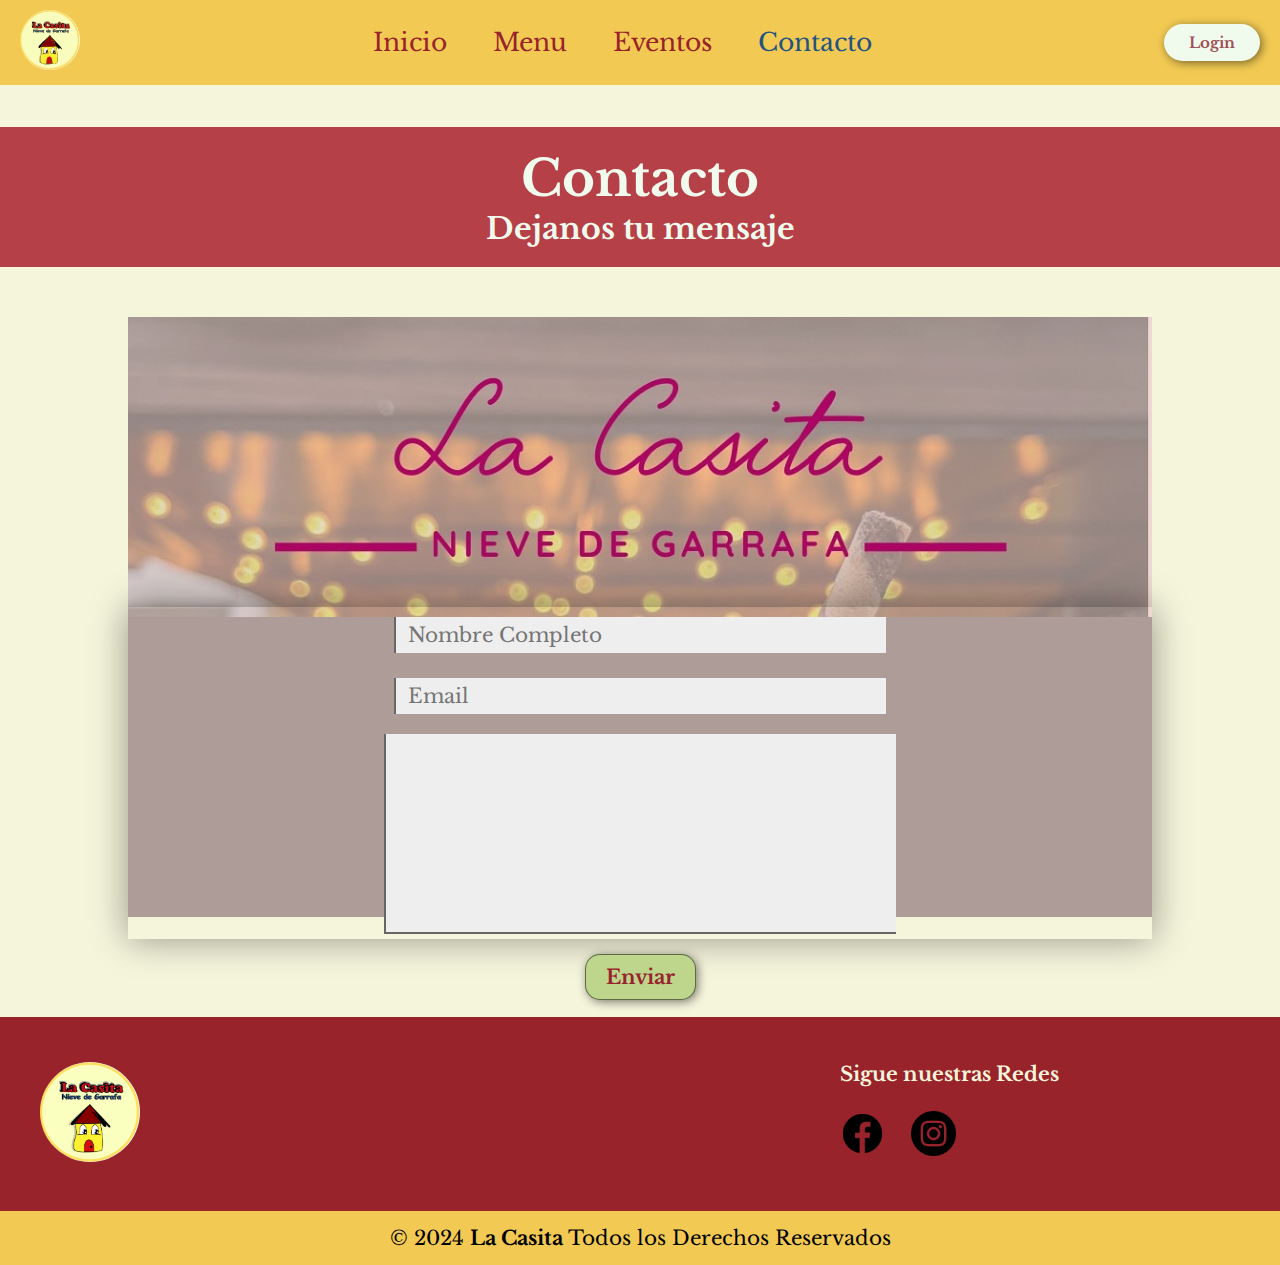
<file: contacto.html>
<!DOCTYPE html>
<html lang="en">
<head>
    <meta charset="UTF-8">
    <meta name="viewport" content="width=device-width, initial-scale=1.0">
    <title>Neveria la Casita</title>
    <link rel="stylesheet" href="styles.css"></head>
    <link rel="icon" href="/img/logo.jpg">

<body>
    
    
        <header class="header">
            <div class="logo">
                <img class="logo1" src="img/logo.svg" alt="Logo de la marca"> 
            </div>
    
            <nav>
                <ul class="nav-links">
                    <li><a href="/index.html" >Inicio</a></li>
                    <li><a href="/menu.html">Menu</a></li>
                    <li><a href="/eventos.html">Eventos</a></li>
                    <li><a href="/contacto.html" class="activo">Contacto</a></li>
                </ul>
            </nav>
    
            <a href="/login.html" class="btn"><button>Login</button></a>        
        </header>
    

    <section class="seccionCon">
        <h2>Contacto</h2>
        <div class="tituloContac">
        
            <h2>
                Contacto
            </h2>
            <h3>Dejanos tu mensaje</h3>
        
        </div>
    
        <div class="contacto">
               
            <form class="formContac" action="">
                    
                <div class="form_input">
                    <input type="text" placeholder="Nombre Completo">
                </div>
                <div class="form_input2">
                    <input type="text" placeholder="Email">
                </div>
                <div>
                    <textarea class="comentarios" name="" id="" cols="30" rows="10"></textarea>
                </div>
            </form>
            <button>Enviar</button>
        </div>
    </section>
    

 <!--Pie de página-->

 <footer class="pie">
    <div class="container">
        <div class="grupo-1">
            <div class="box">
                <figure>
                    <a href="#">
                        <img class="logo1" src="/img/logo.jpg" alt="">
                    </a>
                </figure>
            </div>
            <div class="box">
                <h2></h2>
            </div>
            <div class="box">
                <h2>Sigue nuestras Redes</h2>
                <div class="redSocial">
                    <a href="https://www.facebook.com/LaCasitaStaEduwiges?locale=es_LA"><img class="redes" src="/img/facebook.png" alt="Facebook"></a>
                    <a href="https://www.instagram.com/la_casita_neveria/"><img class="redes" src="/img/instagram.png" alt="Instagram"></a>
                </div>
            </div>
        </div>
        <div class="grupo-2">
            <small>&copy; 2024 <b>La Casita</b> Todos los Derechos Reservados</small>
        </div>
    </div>
</footer>
    
</body>
</file>
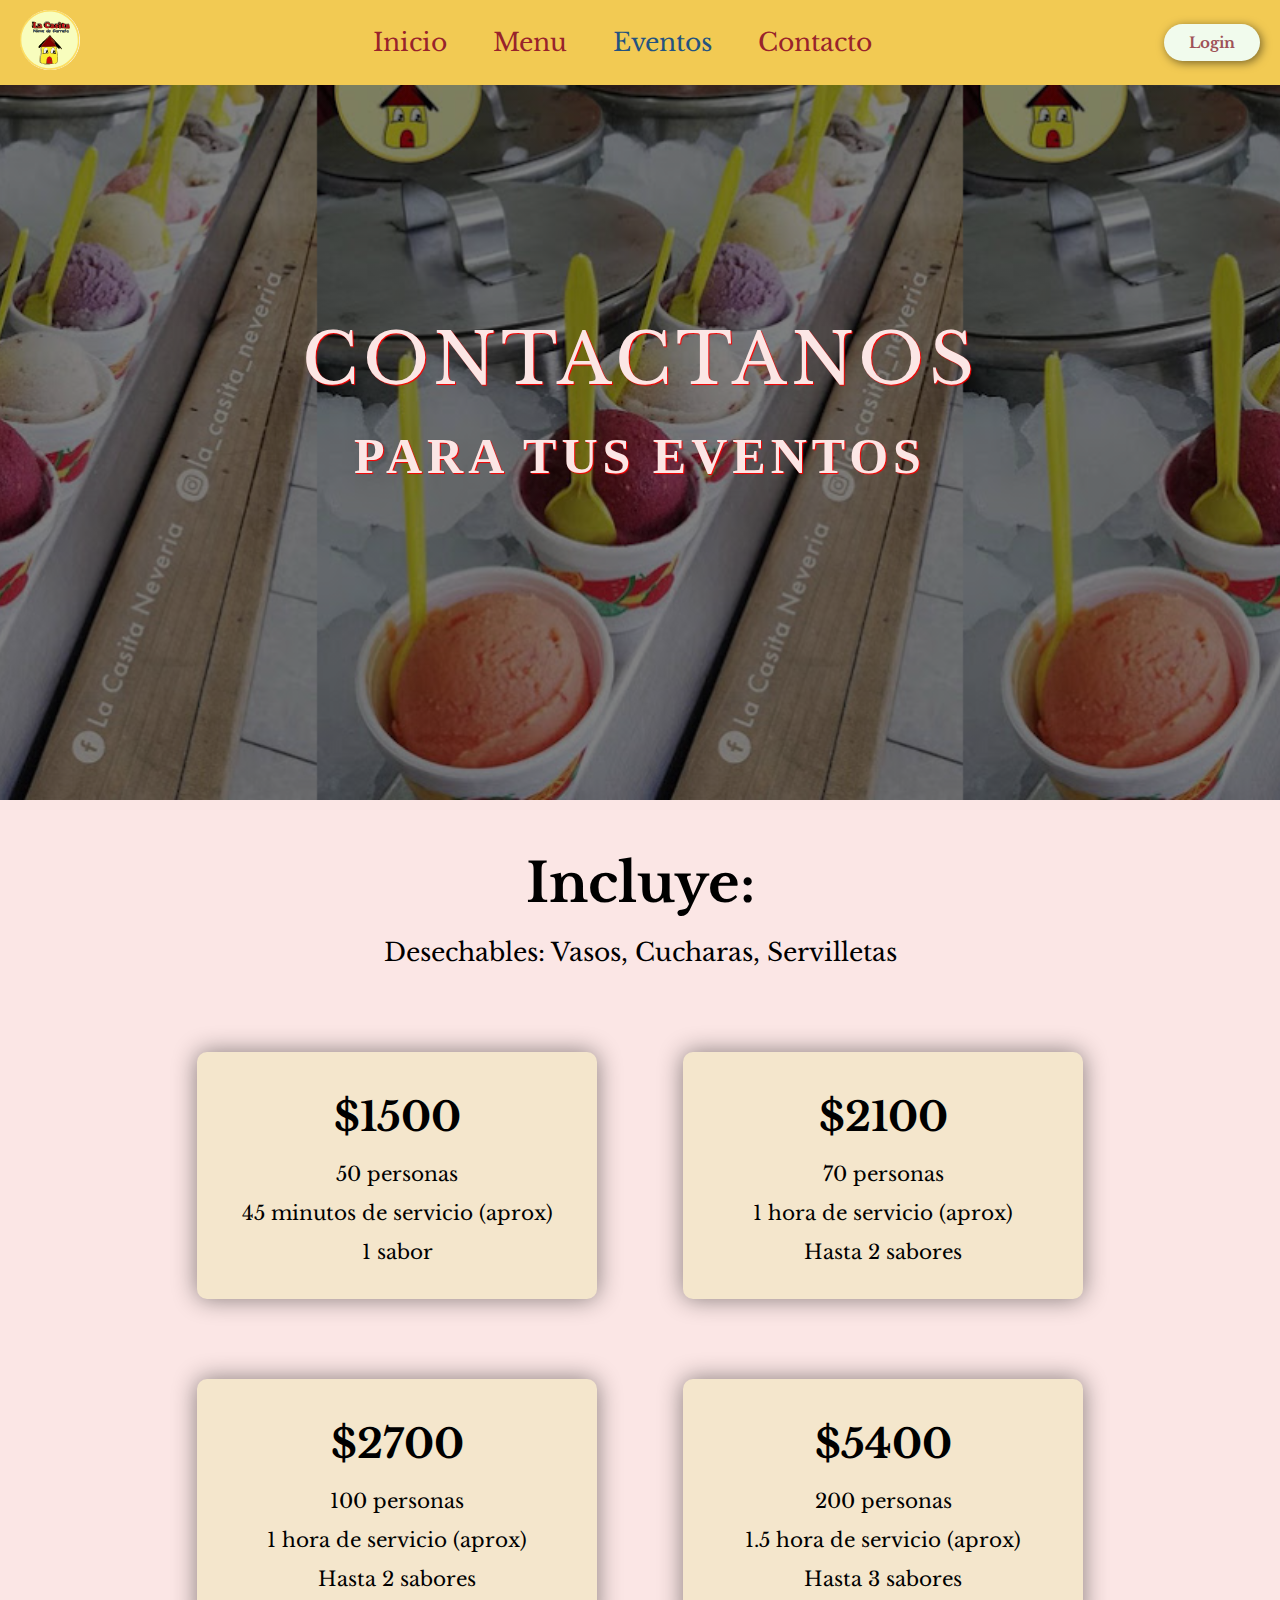
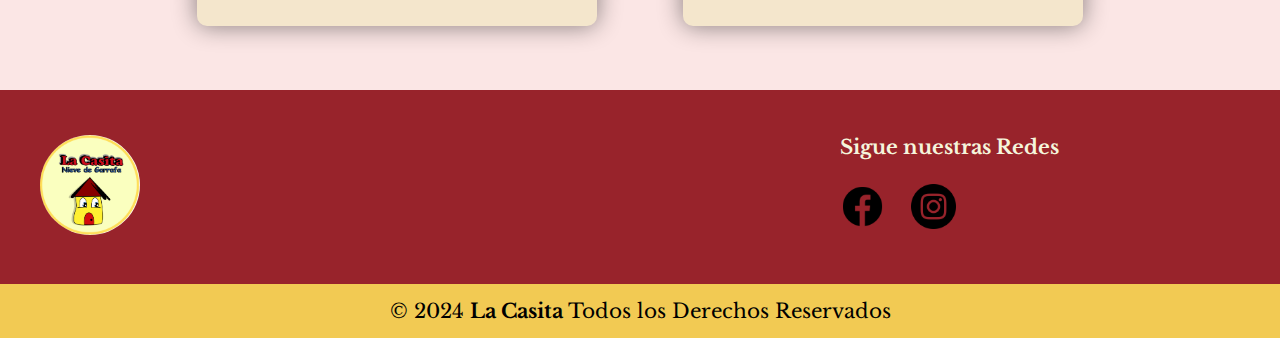
<file: eventos.html>
<!DOCTYPE html>
<html lang="en">
<head>
    <meta charset="UTF-8">
    <meta name="viewport" content="width=device-width, initial-scale=1.0">
    <title>Neveria la Casita</title>
    <link rel="stylesheet" href="styles.css">
    <link rel="icon" href="/img/logo.jpg">
</head>
<body class="event">
    
    <header class="header">
            <div class="logo">
                <img class="logo1" src="img/logo.svg" alt="Logo de la marca"> 
            </div>
    
            <nav>
                <ul class="nav-links">
                    <li><a href="/index.html" >Inicio</a></li>
                    <li><a href="/menu.html">Menu</a></li>
                    <li><a href="/eventos.html" class="activo">Eventos</a></li>
                    <li><a href="/contacto.html">Contacto</a></li>
                </ul>
            </nav>
    
            <a href="/login.html" class="btn"><button>Login</button></a>        
    </header>

   <section id="hero2">
        <h1>CONTACTANOS</h1>
        <br>
        <span>PARA TUS EVENTOS</span>
   </section>
   
   <div class="desechables">
    <h2>Incluye:</h2>
    <p>Desechables: Vasos, Cucharas, Servilletas</p>
   </div>


   <br>

   <div class="secionSabores">
    <div class="card2">
        <h1>$1500</h1>
        <ul>
            <li>50 personas</li>
            <li>45 minutos de servicio (aprox)</li>
            <li>1 sabor</li>
        </ul> 
    </div>

    <div class="card2">    
        <h1>$2100</h1>
        <ul>
            <li>70 personas</li>
            <li>1 hora de servicio (aprox)</li>
            <li>Hasta 2 sabores</li>
        </ul> 
    </div>

    <div class="card2">    
        <h1>$2700</h1>
        <ul>
            <li>100 personas</li>
            <li>1 hora de servicio (aprox)</li>
            <li>Hasta 2 sabores</li>
        </ul> 
    </div>

    <div class="card2">    
        <h1>$5400</h1>
        <ul>
            <li>200 personas</li>
            <li>1.5 hora de servicio (aprox)</li>
            <li>Hasta 3 sabores</li>
        </ul> 
    </div>
    
</div> 
   
   
   <br>

   


   <!--Pie de página-->
   <footer class="pie">
    <div class="container">
        <div class="grupo-1">
            <div class="box">
                <figure>
                    <a href="#">
                        <img class="logo1" src="/img/logo.jpg" alt="">
                    </a>
                </figure>
            </div>
            <div class="box">
                <h2></h2>
            </div>
            <div class="box">
                <h2>Sigue nuestras Redes</h2>
                <div class="redSocial">
                    <a href="https://www.facebook.com/LaCasitaStaEduwiges?locale=es_LA"><img class="redes" src="/img/facebook.png" alt="Facebook"></a>
                    <a href="https://www.instagram.com/la_casita_neveria/"><img class="redes" src="/img/instagram.png" alt="Instagram"></a>
                </div>
            </div>
        </div>
        <div class="grupo-2">
            <small>&copy; 2024 <b>La Casita</b> Todos los Derechos Reservados</small>
        </div>
    </div>
</footer>

</body>
</html>
</file>
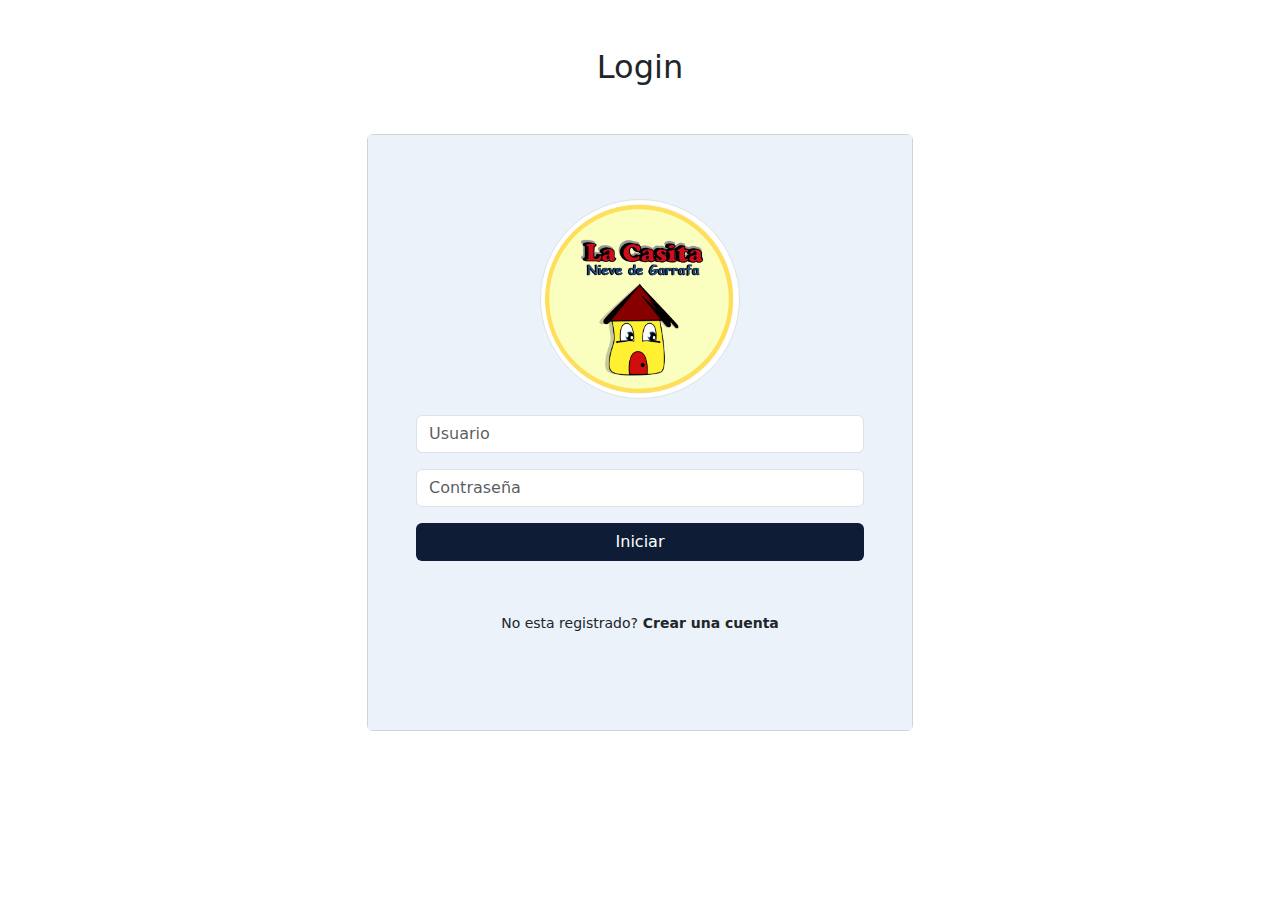
<file: login.html>
<!DOCTYPE html>
<html lang="en">
<head>
    <meta charset="UTF-8">
    <meta name="viewport" content="width=device-width, initial-scale=1.0">
    <link href="https://cdn.jsdelivr.net/npm/bootstrap@5.3.3/dist/css/bootstrap.min.css" rel="stylesheet" integrity="sha384-QWTKZyjpPEjISv5WaRU9OFeRpok6YctnYmDr5pNlyT2bRjXh0JMhjY6hW+ALEwIH" crossorigin="anonymous">
    <link rel="icon" href="/img/logo.jpg">
    <style>
        .btn-color{
        background-color: #0e1c36;
        color: #fff;
  
        }

        .profile-image-pic{
        height: 200px;
        width: 200px;
        object-fit: cover;
        }

        .cardbody-color{
        background-color: #ebf2fa;
        }

        a{
        text-decoration: none;
        }
    </style>
    <title>Login</title>
</head>
<body>
    
    <div class="container">
        <div class="row">
          <div class="col-md-6 offset-md-3">
            <h2 class="text-center text-dark mt-5">Login</h2>
            <div class="card my-5">
    
              <form class="card-body cardbody-color p-lg-5">
    
                <div class="text-center">
                  <img src="img/logo.jpg" class="img-fluid profile-image-pic img-thumbnail rounded-circle my-3"
                    width="200px" alt="profile">
                </div>
    
                <div class="mb-3">
                  <input type="text" class="form-control" id="Username" aria-describedby="emailHelp"
                    placeholder="Usuario">
                </div>
                <div class="mb-3">
                  <input type="password" class="form-control" id="password" placeholder="Contraseña">
                </div>
                <div class="text-center"><button type="submit" class="btn btn-color px-5 mb-5 w-100">Iniciar</button></div>
                <div id="emailHelp" class="form-text text-center mb-5 text-dark">
                    No esta registrado?<a href="#" class="text-dark fw-bold"> Crear una cuenta</a>
                </div>
              </form>
            </div>
    
          </div>
        </div>
      </div>
      <script src="https://cdn.jsdelivr.net/npm/bootstrap@5.3.3/dist/js/bootstrap.bundle.min.js" integrity="sha384-YvpcrYf0tY3lHB60NNkmXc5s9fDVZLESaAA55NDzOxhy9GkcIdslK1eN7N6jIeHz" crossorigin="anonymous"></script>

</body>
</html>
</file>
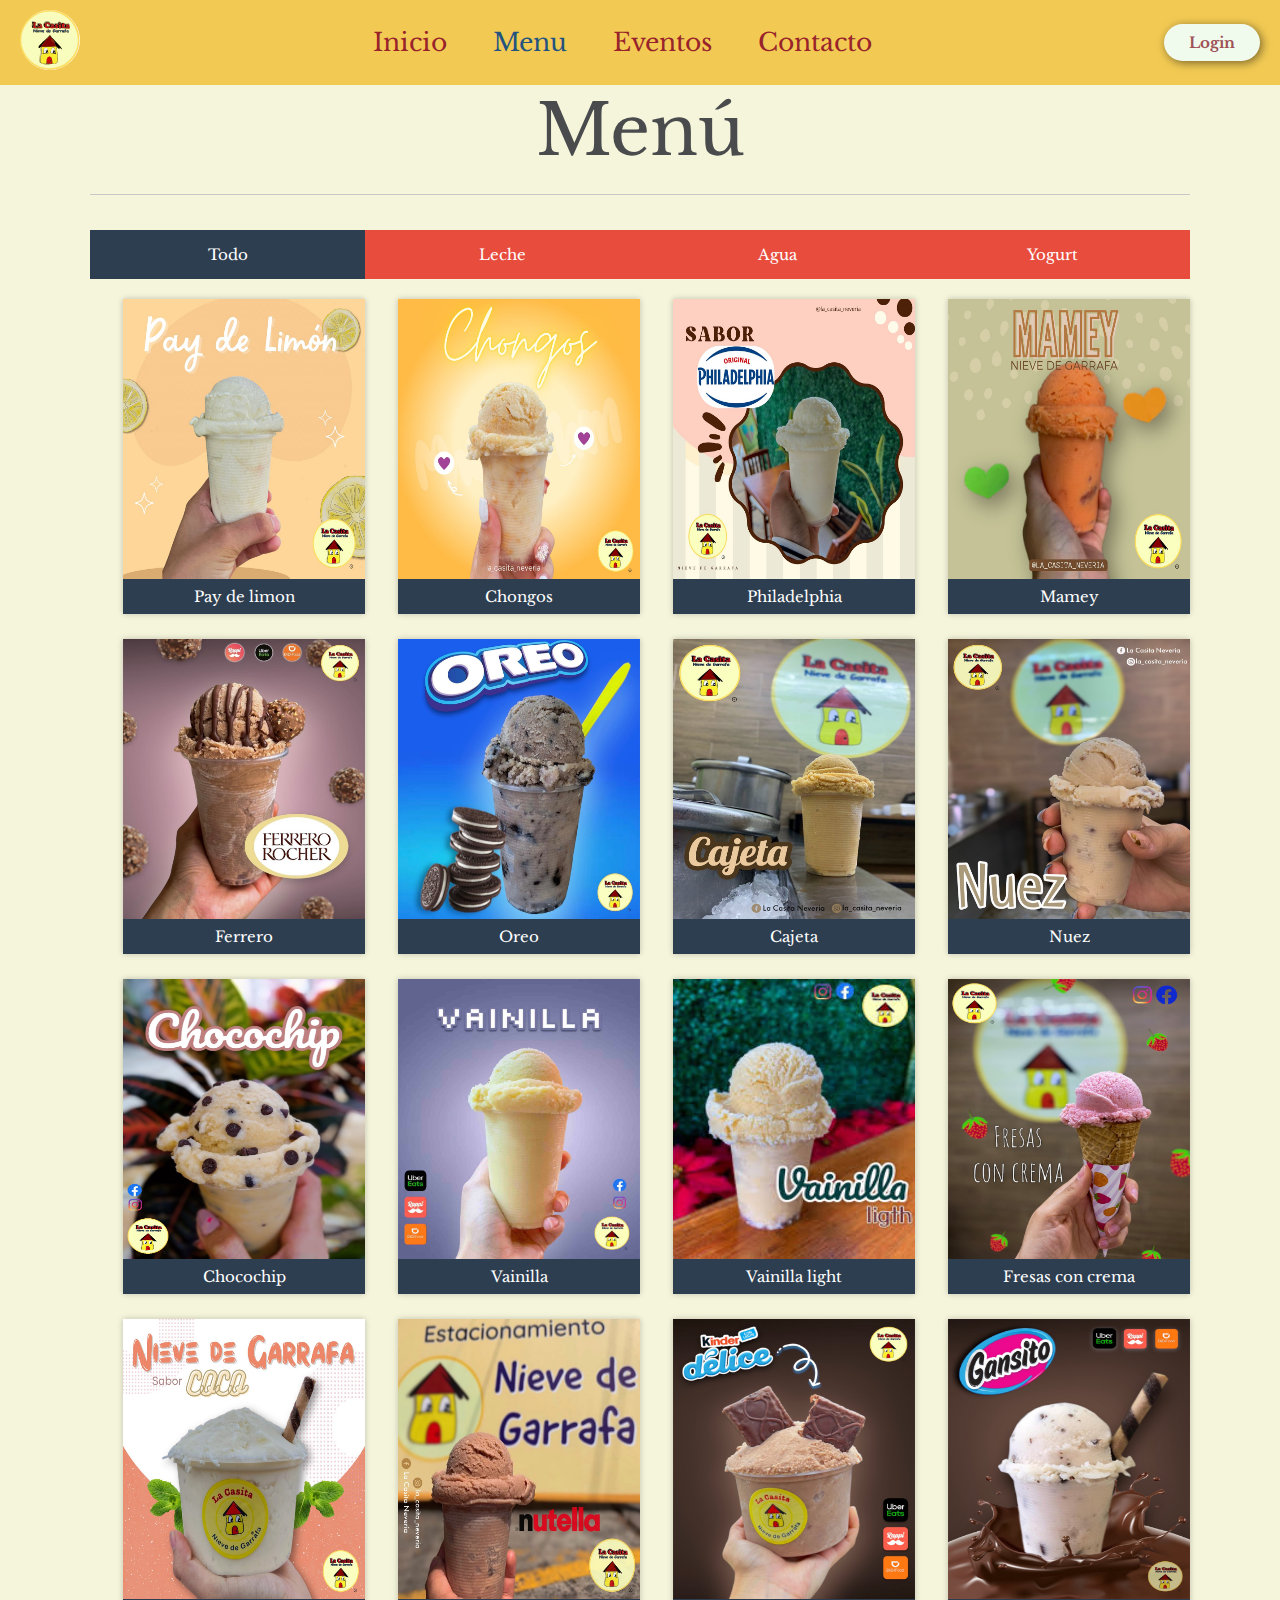
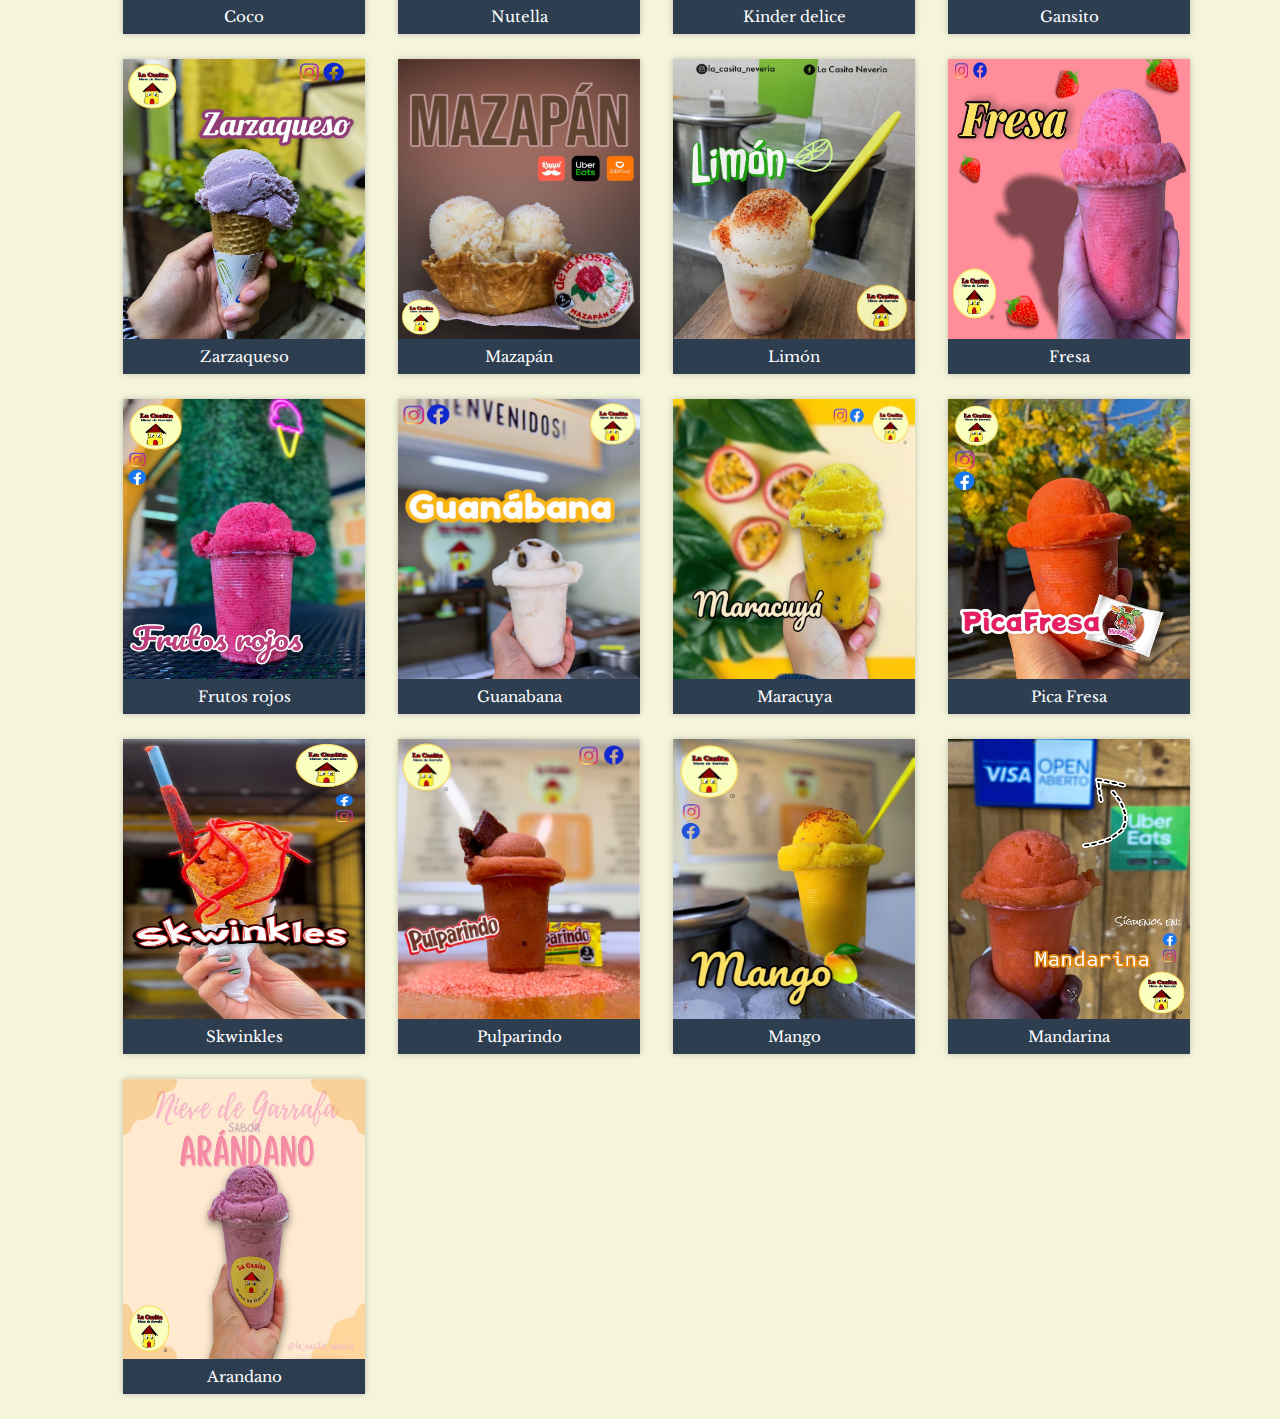
<file: menu.html>
<!DOCTYPE html>
<html lang="es">
<head>
    <meta charset="UTF-8">
    <meta name="viewport" content="width=device-width, initial-scale=1.0">
    <title>Neveria la Casita</title>
    <link rel="stylesheet" href="styles.css">
	<link href="https://fonts.googleapis.com/css?family=Open+Sans:400,600,700, 800" rel="stylesheet">

	<script src="jquery-3.2.1.js"></script>
	<script src="script.js"></script>
	<style>
	
	</style>
</head>
<body>
    
    <header class="header">
            <div class="logo">
                <img class="logo1" src="img/logo.svg" alt="Logo de la marca"> 
            </div>
    
            <nav>
                <ul class="nav-links">
                    <li><a href="/index.html">Inicio</a></li>
                    <li><a href="/menu.html" class="activo">Menu</a></li>
                    <li><a href="/eventos.html">Eventos</a></li>
                    <li><a href="/contacto.html">Contacto</a></li>
                </ul>
            </nav>
    
            <a href="login.html" class="btn"><button>Login</button></a>        
    </header>

<!--- 
 Menu
-->

<div class="wrap">
	<br>
	<br>
	<br>
	<h1>Menú</h1>
	<div class="store-wrapper">
			<div class="category_list">
			<a href="#" class="category_item" category="all">Todo</a>
			<a href="#" class="category_item" category="leche">Leche</a>
			<a href="#" class="category_item" category="agua">Agua</a>
			<a href="#" class="category_item" category="yogurt">Yogurt</a>
		</div>
		<section class="products-list">
			<!---
			Leche
			-->
			<div class="product-item" category="leche">
				<img src="img/pay_de_limon.jpg" alt="" >
				<a href="">Pay de limon</a>
			</div>
			<div class="product-item" category="leche">
				<img src="img/chongos.jpg" alt="" >
				<a href="#">Chongos</a>
			</div>
			<div class="product-item" category="leche">
				<img src="img/philadelphia.jpg" alt="" >
				<a href="#">Philadelphia</a>
			</div>
			<div class="product-item" category="leche">
				<img src="img/mamey.jpg" alt="" >
				<a href="#">Mamey</a>
			</div>
			<div class="product-item" category="leche">
				<img src="img/ferrero.jpg"alt="" >
				<a href="#">Ferrero </a>
			</div>
			<div class="product-item" category="leche">
				<img src="img/oreo.jpg" alt="" >
				<a href="#">Oreo</a>
			</div>
			<div class="product-item" category="leche">
				<img src="img/cajeta.jpg" alt="" >
				<a href="#">Cajeta</a>
			</div>
			<div class="product-item" category="leche">
				<img src="img/nuez.jpg" alt="" >
				<a href="#">Nuez</a>
			</div>
			<div class="product-item" category="leche">
				<img src="img/chocochip.jpg" alt="" >
				<a href="#">Chocochip</a>
			</div>
			<div class="product-item" category="leche">
				<img src="img/vainilla.jpg" alt="" >
				<a href="#">Vainilla</a>
			</div>
			<div class="product-item" category="leche">
				<img src="img/vainilla_ligth.jpg" alt="" >
				<a href="#">Vainilla light</a>
			</div>
			<div class="product-item" category="leche">
				<img src="img/fresas_con_crema.jpg" alt="" >
				<a href="#">Fresas con crema</a>
			</div>
			<div class="product-item" category="leche">
				<img src="img/coco.jpg" alt="" >
				<a href="#">Coco</a>
			</div>
			<div class="product-item" category="leche">
				<img src="img/nutella.jpg" alt="" >
				<a href="#">Nutella</a>
			</div>
			<div class="product-item" category="leche">
				<img src="img/kinder.jpg" alt="" >
				<a href="#">Kinder delice</a>
			</div>
			<div class="product-item" category="leche">
				<img src="img/gansito.jpg" alt="" >
				<a href="#">Gansito</a>
			</div>
			<div class="product-item" category="leche">
				<img src="img/zarzaqueso.jpg" alt="" >
				<a href="#">Zarzaqueso</a>
			</div>
			<div class="product-item" category="leche">
				<img src="img/mazapan.jpg" alt="" >
				<a href="#">Mazapán</a>
			</div>
			<!---
				Agua
			-->
			<div class="product-item" category="agua">
				<img src="img/limon.jpg" alt="" >
				<a href="#">Limón</a>
			</div>
			<div class="product-item" category="agua">
				<img src="img/fresa.jpg" alt="" >
				<a href="#">Fresa</a>
			</div>
			<div class="product-item" category="agua">
				<img src="img/frutos_rojos.jpg" alt="" >
				<a href="#">Frutos rojos</a>
			</div>
			<div class="product-item" category="agua">
				<img src="img/guanabana.jpg" alt="" >
				<a href="#">Guanabana</a>
			</div>
			<div class="product-item" category="agua">
				<img src="img/maracuya.jpg" alt="" >
				<a href="#">Maracuya</a>
			</div>
			<div class="product-item" category="agua">
				<img src="img/pica_fresa.jpg" alt="" >
				<a href="#">Pica Fresa</a>
			</div>
			<div class="product-item" category="agua">
				<img src="img/skwinkles.jpg" alt="" >
				<a href="#">Skwinkles</a>
			</div>
			<div class="product-item" category="agua">
				<img src="img/pulparindo.jpg" alt="" >
				<a href="#">Pulparindo</a>
			</div>
			<div class="product-item" category="agua">
				<img src="img/mango.jpg" alt="" >
				<a href="#">Mango</a>
			</div>
			<div class="product-item" category="agua">
				<img src="img/mandarina.jpg" alt="" >
				<a href="#">Mandarina</a>
			</div>
			<!---
				yogurt
			-->
			<div class="product-item" category="yogurt">
				<img src="img/arandano.jpg" alt="" >
				<a href="#">Arandano</a>
			</div>
			</div>
		</section>
	</div>
</div>


</body>
</html>
</file>
<file: styles.css>
@import url('https://fonts.googleapis.com/css2?family=Libre+Baskerville:ital,wght@0,400;0,700;1,400&display=swap');
@import url('https://fonts.googleapis.com/css2?family=Barlow+Semi+Condensed:ital,wght@0,100;0,200;0,300;0,400;0,500;0,600;0,700;0,800;0,900;1,100;1,200;1,300;1,400;1,500;1,600;1,700;1,800;1,900&family=Libre+Baskerville:ital,wght@0,400;0,700;1,400&display=swap');
/* Barlow Semi Condensed */
@import url('https://fonts.googleapis.com/css2?family=Shadows+Into+Light&display=swap');
/* Shadows Into Light */
@import url('https://fonts.googleapis.com/css2?family=Rubik:ital,wght@0,300..900;1,300..900&family=Varela+Round&display=swap');
/* Varela Round */
@import url('https://fonts.googleapis.com/css2?family=Playfair+Display:ital,wght@0,400..900;1,400..900&family=Rubik:ital,wght@0,300..900;1,300..900&family=Varela+Round&display=swap');
/* Playfair Display */
@import url('https://fonts.googleapis.com/css2?family=Dosis:wght@200..800&family=Playfair+Display:ital,wght@0,400..900;1,400..900&family=Rubik:ital,wght@0,300..900;1,300..900&family=Varela+Round&display=swap');
/* Dosis */

* {
    box-sizing: border-box;
    margin: 0;
    padding: 0;
    font-family: 'Libre Baskerville', sans-serif;
    font-size: 20px;
}

h1{ font-size: 3.5em;}
h2{ font-size: 2.7em;}
h3{ font-size: 2em;}
p{ font-size: 1.25em;}
ul{ list-style: none;}

button{
    font-size: 2em;
    font-weight: bold;
    padding: 10px 20px;
    border-radius: 15px;
    border: 1px solid rgba(0, 0, 0, 0.5);
    box-shadow: 2px 2px 10px  rgba(0,0,0,0.5);
    color: #98232b;
    background-color: #bdd68c; /* #f5e49e */
    cursor: pointer;
    transition: all 0.3s ease 0s;
}

button:hover{
    color: #245380;
}

body {
    background-color: beige;
}


.container{
    max-width: 100%;
    margin: auto;
}


/* Header Encabezado */



.logo1 {
    background-color: transparent;
    border-radius: 50%;
    object-fit: cover;

}

.header{
    background-color: #f2ca53;
    width: 100%;
    position: fixed;
    display: flex;
    justify-content: space-between;
    align-items: center;
    height: 85px;
    padding: 0 1em;
}

.header .logo {
    cursor: pointer;
}

.header .logo img{
    height: 60px;
    width: auto;
    transition: all 0.3s;
}

.header .logo img:hover{
    transform: scale(1.2);
}

.header .nav-links{
    list-style: none;
}

.header .nav-links li{
    display: inline-block;
    padding:0 20px;
}

.header .nav-links li:hover{
    transform: scale(1.1);
}

.header .nav-links a{
    font-size: 25px;
    color: #98232b;
    text-decoration: none;
}

.header .nav-links li a.activo{
    font-size: 25px;
    color: #245380;
}

.header .nav-links li a:hover{
    color: #245380;
}

.header .btn button {
    font-size: 1em;
    font-weight: 700;
    color: #9e5257;
    padding: 9px 25px;
    background: #f1fbed;
    border: none;
    box-shadow: 2px 2px 10px  rgba(0,0,0,0.5);
    border-radius: 50px;
    cursor: pointer;
    transition: all 0.3s ease 0s;
}

.header .btn button:hover{
    color: #245380;
    transform: scale(1.1);
}

.checkbtn{
    font-size: 30px;
    color: #98232b;
    float: right;
    line-height: 100px;
    margin-right: 40px;
}


/*.inicio img{
    max-width: 1100px;
    margin: auto;
    padding: 30px;
    display: flex;;
}*/

/* Secciones Cuerpo */

#hero{
    display: flex;
    align-items: center;
    justify-content: center;
    text-align: center;
    flex-direction: column;
    height: 90vh;
    background-image: linear-gradient(
        0deg,
        rgba(0,0,0,0.5),
        rgba(0,0,0,0.5)
    )
    ,url("/img/Casita.jpeg");
    background-repeat: no-repeat;
    background-size: cover;
    background-position: center center;
}

#hero .inicio button{
    margin-top: 220%;
}


/* #sabores{
    text-align: center;
    margin: 60px;
    margin-bottom: 20px;
    padding: 20px;
} */

.secionSabores{
    text-align: center;
    margin: auto;
}

.title_sabor{
    text-align: center;
    margin: 60px;
    margin-bottom: 10px;
    padding: 20px;
}

.card{
    text-align: center;
    width: 400px;
    margin: auto;
    padding: 20px 10px;
    margin-bottom: 20px;
    background-color: #98232b;
    border-radius: 10px;
    box-shadow: 0px 0px 25px #0007;
    transition: all 0.3s ease 0s;
    display: inline-block;
    margin: 40px;
}

.card h2{
    color: #fff;
}

/* .card:hover{
    transform: scale(1.05);
} */

.card_title{
    font-size: 40px;
    font-weight: 100;
    letter-spacing: 2px;
}

.card_content{
    font-size: 20px;
    padding: 20px;
    text-align: justify;
}

.card_image{
    width: 300px;
    border-radius: 5px;
}

.card_image2{
    width: 300px;
    height: 371px;
    border-radius: 5px;
}

.buttonSabor{
    text-align: center;
    margin: auto;
    padding: 20px;
    margin-bottom: 50px;
}

.buttonSabor button{

    height: 70px;
    width: 300px;
}

/* .botonMenu{
    margin-top: 5px;
    padding: 10px;
} */


/*.container button{
    margin: 100px;
}

.contenedor1{
    display: flex;
    align-items: center;
    margin: 20px;
    height: 400px;
}

.imgSabor{
    width: 2000px;
    height: 300px;

}

.imgSabor img{
    width: 100%;
    height: auto;
}


.textSabor{
    padding: 70px;
    margin: 60px;
    height: 400px;
}

.textSabor h3{
    padding: 20px;
    margin: 20px;
}

.contenedor2{
    display: flex;
    align-items: center;
    padding: 20px 20px;
}

.imgSabor2{
    width: 1700px;
    height: 300px;

}

.textSabor2{
    padding: 70px;
    margin: 60px;
}

.textSabor2 h3{
    padding: 20px;
    margin: 20px;
}*/


.letraSabor {
    font-family: 'Shadows Into Light', sans-serif;
    font-size: 40px;
    margin-top: 30px;
    letter-spacing: 2px;
}

#sucursales{
    background-color: rgba(30,30,30);
    color: white;
    text-align: center;
    display: flex;
}

#sucursales button{
    /* margin: 5px; */
    font-size: 1em;
    background-color: beige; /* #f5e49e */
    cursor: pointer;
}

.btnSucu{
    font-size: 1em;
    background-color: beige; /* #f5e49e */
    cursor: pointer; 
}

#sucursales button:hover{
    transform: scale(1.1);
}

#sucursales .container{
    padding: 100px 0px;
}

#sucursales p{
    display: none;
}

#sucursales h2{
    margin-top: 0;
}

#sucursales h2{
    margin-top: 0;
}

#sucursales .carta{
    background-position: center center;
    background-size: cover;
    padding: 100px 100px;
    margin: 20px;
    border-radius: 15px;
}

.carta:first-child{
    background-image: linear-gradient(
        0deg,
        rgba(0,0,0,0.5),
        rgba(0,0,0,0.5)
    )
    ,url(img/Santa.jpeg);
}

.carta:nth-child(2){
    background-image: linear-gradient(
        0deg,
        rgba(0,0,0,0.5),
        rgba(0,0,0,0.5)
    )
    ,url(img/Getsemaní.jpeg);
}

.carta:nth-child(3){
    background-image: linear-gradient(
        0deg,
        rgba(0,0,0,0.5),
        rgba(0,0,0,0.5)
    )
    ,url(img/Sur.jpeg);
}

.carta:nth-child(4){
    background-image: linear-gradient(
        0deg,
        rgba(0,0,0,0.5),
        rgba(0,0,0,0.5)
    )
    ,url(img/Guadalupe.jpeg);
}

.carta:nth-child(5){
    background-image: linear-gradient(
        0deg,
        rgba(0,0,0,0.5),
        rgba(0,0,0,0.5)
    )
    ,url(img/Loma.jpeg);
}

.carta:nth-child(6){
    background-image: linear-gradient(
        0deg,
        rgba(0,0,0,0.5),
        rgba(0,0,0,0.5)
    )
    ,url(img/Sanzio.jpeg);
}

/*Footer Pie de Pagina */
.pie{
  width: 100%;
  background-color: #98232b;
}

.pie .grupo-1{
    width: 100%;
    max-width: 1200px;
    margin: auto;
    display: grid;
    grid-template-columns: repeat(3,1fr);
    grid-gap: 0px;
    padding: 45px 0px;
}

.pie .grupo-1 .box figure{
    width: 100%;
    height: 100%;
    display: flex;
    justify-content: left;
    align-items: center;
}

.pie .grupo-1 .box figure img{
    width: 100px;
}

.pie .grupo-1 .box h2{
    color: beige;
    margin-bottom: 25px;
    font-family: 'Barlow Semi Condensed' sans-serif;
    font-size: 20px;
}

.pie .grupo-1 .box p{
    margin-bottom: 10px;
    font-size: 20px;
}

.pie .grupo-1 .redSocial a img{
    display: inline-block;
    text-decoration: none;
    width: 45px;
    line-height: 45px;
    margin-right: 20px;
    transition: all 300ms ease;
}

.pie .grupo-2{
    background-color: #f2ca53;
    padding: 15px 10px;
    text-align: center;
}


.redes{
    width: 50px;
}


/* -----Contacto------ */

.tituloContac{
    margin-top: 60px;
    text-align: center;
    background-color: #b54048;
    color: #f1fbed;
    padding: 20px;

}

.tituloContac h2{
    font-size: 50px;
}

.tituloContac h3{
    font-size: 30px;
}

.contacto{
    text-align: center;
    padding-top: 20px;
    margin: auto;
    margin-top: 50px;
    margin-bottom: 100px;
    width: 80%;
    height: 600px;
    background-color: #ae9c98;
    background-image: url(/img/Contacto.jpeg);
    background-size: contain;
    background-position: top;
    background-repeat: no-repeat;
}

.seccionCon{

}

.contacto button{
    font-size: 20px;
    margin-top: 15px;
}

form{
    max-width: 1200px;
    margin: auto;
    box-shadow: 0px 0px 35px #0006;
}

.formContac{
    text-align: center;
}



.form_input{
    padding: 10px 20px;
    margin-top: 270px;
}

.form_input2{
    padding: 10px 20px;
    margin-top: 5px;
}

input{
    width: 50%;
    box-sizing: border-box;
    padding: 6px 12px;
    border: none;
    border-left: 2px solid #666;
    background-color: #eee;
    color: rgb(81, 81, 81);
}

.comentarios{
    width: 50%;
    height: 200px;
    box-sizing: border-box;
    padding: 6px 12px;
    margin-top: 10px;
    border: none;
    border-left: 2px solid #666;
    border-bottom: 2px solid #666;
    background-color: #eee;
    color: rgb(81, 81, 81);
    resize: none;
}

/*menu*/
*{
	margin: 0;
	padding: 0;
	box-sizing: border-box;
}

.wrap{
	max-width: 1100px;
	width: 90%;
	margin: auto;
}

.wrap > h1{
	color: #494B4D;
	font-weight: 400;
	display: flex;
	flex-direction: column;
	text-align: center;
	margin: 15px 0px;
}

.wrap > h1:after{
	content: '';
	width: 100%;
	height: 1px;
	background: #C7C7C7;
	margin: 20px 0;
}

.store-wrapper{
	display: flex;
	flex-wrap: wrap;
}

.category_list{
	display: flex;
	width: 100%;
}

.category_list .category_item{
	display: block;
	width: 90%;
	padding: 15px 0;
	margin-bottom: 20px;
	background: #E84C3D;

	text-align: center;
	text-decoration: none;
	color: #fff;
}

.category_list .ct_item-active{
	background: #2D3E50;
}

/* PRODUCTOS ============*/

.products-list{
	display: contents;
	flex-wrap: wrap;
}


.products-list .product-item{
	width: 22%;
	margin-left: 3%;
	margin-bottom: 25px;
	box-shadow: 0px 0px 6px 0px rgba(0,0,0,0.22);

	display: flex;
	flex-direction: column;
	align-items: center;
	align-self: flex-start;

	transition: all .4s;
}

.products-list .product-item img{
	width: 242px;
    height: 280px;
}

.products-list .product-item a{
	display: block;
	width: 100%;
	padding: 8px 0;
	background: #2D3E50;

	color: #fff;
	text-align: center;
	text-decoration: none;
}

/* ------ EVENTOS -------- */

.event{
    background-color: #fbe6e5;
}

#hero2{
    display: flex;
    align-items: center;
    justify-content: center;
    text-align: center;
    flex-direction: column;
    height: 800px;
    background-image: linear-gradient(
        0deg,
        rgba(0,0,0,0.5),
        rgba(0,0,0,0.5)
    )
    ,url("/img/casita3.jpg");
    background-repeat: repeat;
    background-size: contain;
    background-position: center center;
}

#hero2 h1{
    font-family: "Playfair Display", ;
    font-weight: 400;
    text-shadow: 1px 1px 1px red;
    letter-spacing: 5px;
    font-style: normal;
    color: #fbe6e5;
}

#hero2 span{
    font-family: "Lugrasimo";
    font-weight: 300;
    font-size: 50px;
    font-weight: bold;
    text-shadow: 1px 1px 1px red;
    letter-spacing: 5px;
    font-style: normal;
    color: #fbe6e5;
}

.desechables{
    text-align: center;
    margin-top: 50px;
}

.desechables p{
    margin: 20px;
}

.card2{
    text-align: center;
    width: 400px;
    margin: auto;
    padding: 20px 10px;
    margin-bottom: 20px;
    background-color: #f4e6cc;
    border-radius: 10px;
    box-shadow: 0px 0px 25px #0007;
    transition: all 0.3s ease 0s;
    display: inline-block;
    margin: 40px;
}

.card2 h1{
    margin: 20px;
    font-size: 40px;
}

.card2 li{
    margin: 15px;
}


/* RESPONSIVE */

@media screen and (max-width: 1100px){
	.products-list .product-item{
		width: 30.3%;
	}
}

@media screen and (max-width: 900px){
	.category_list,
	.products-list{
		width: 100%;
	}

	.category_list{
		flex-direction: row;
		justify-content: space-between;
	}

	.category_list .category_item{
		align-self: flex-start;
		width: 15%;
		font-size: 14px;
	}

	.products-list .product-item{
		margin-left: 4.5%;
	}

	.products-list .product-item:nth-child(3n+1){
		margin-left: 0px;
	}
}

@media screen and (max-width: 700px){
	.category_list{
		flex-direction: column;
	}
	.category_list .category_item{
		width: 100%;
		margin-bottom: 10px;
	}
}

@media screen and (max-width: 600px){

	.products-list .product-item{
		width: 47.5%;
	}

	.products-list .product-item:nth-child(3n+1){
		margin-left: 4.5%;
	}

	.products-list .product-item:nth-child(2n+1){
		margin-left: 0px;
	}

}

@media screen and (max-width: 350px){
	.products-list .product_item{
		width: 100%;
		margin-left: 0px;
	}
}

.page-link:focus {
	z-index: 3;
	outline: 0;
	box-shadow: none;
	}
	.row {
		display: flex;
		-ms-flex-wrap: wrap;
		flex-wrap: wrap;
		margin-right: -30px;
		margin-left: -30px;
	}
	a {
		color: #428bca;
		text-decoration: none;
		font-size: 15px;
	}
	h3 {
		font-size: 24px;
	}

.store-wrapper .precios{
    color: #494B4D;
    font-size: 20px;
    display: flex;
    flex-direction: column;
    text-align: center;
    margin: 15px 0px;
}
.store-wrapper p{
    font-size: 20px;
    text-align: center;
}
</file>
